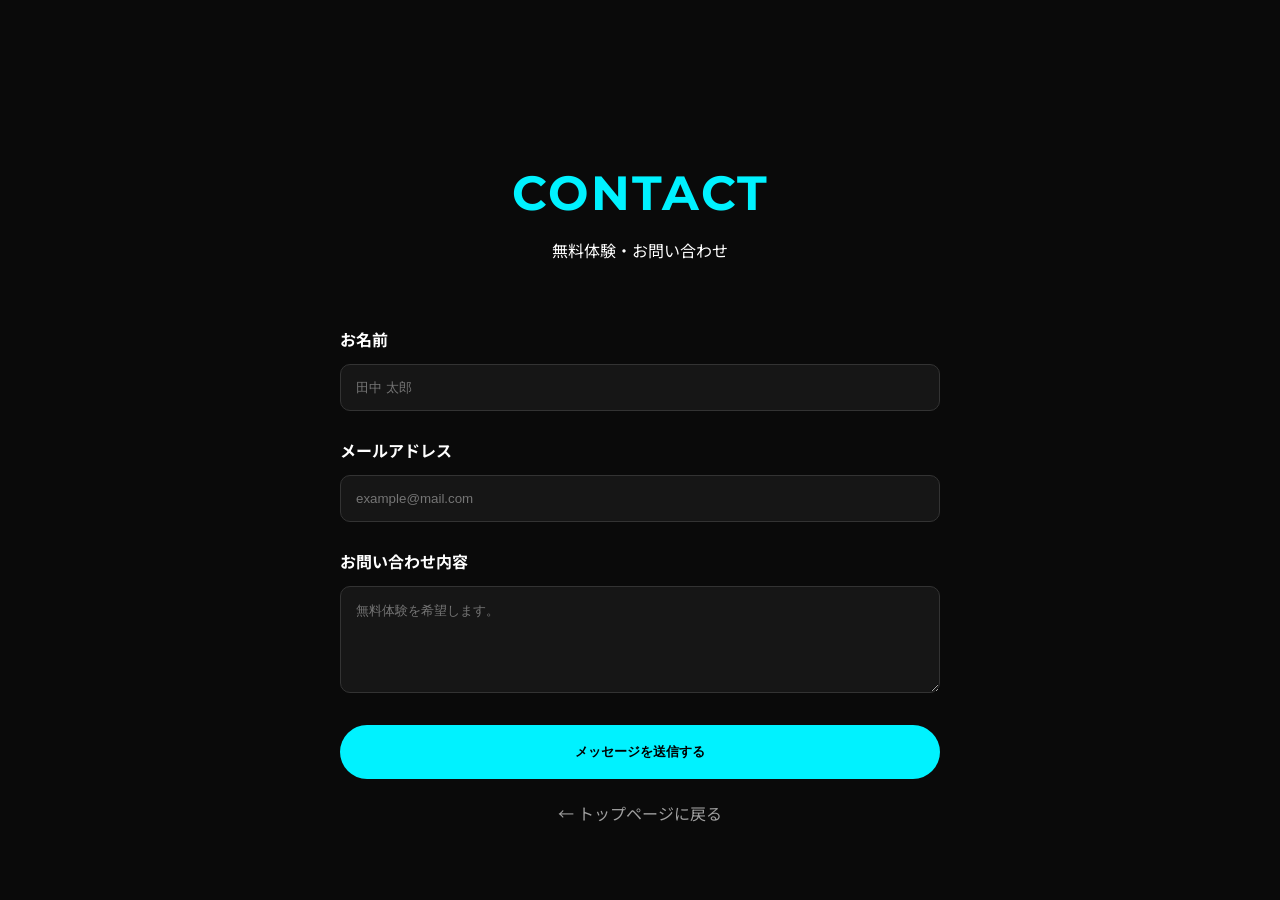
<file: contact.html>
<!DOCTYPE html>
<html lang="ja">
<head>
  <meta charset="UTF-8">
  <meta name="viewport" content="width=device-width, initial-scale=1.0">
  <title>お問い合わせ | FITNESS GYM</title>

  <!-- CSS -->
  <link rel="stylesheet" href="style.css">

  <!-- Google Fonts -->
  <link href="https://fonts.googleapis.com/css2?family=Montserrat:wght@700;900&family=Noto+Sans+JP:wght@300;500;700&display=swap" rel="stylesheet">
</head>
<body>

  <!-- お問い合わせページ -->
  <main id="view-contact" style="padding-top: 150px;">
    <div class="container">

      <div class="section-title">
        <h2 class="en">CONTACT</h2>
        <p>無料体験・お問い合わせ</p>
      </div>

      <form
        id="contact-form"
        action="thanks.html"
        class="reveal active"
        style="max-width: 600px; margin: 0 auto;"
      >

        <div class="form-group">
          <label>お名前</label>
          <input
            type="text"
            required
            placeholder="田中 太郎"
          >
        </div>

        <div class="form-group">
          <label>メールアドレス</label>
          <input
            type="email"
            required
            placeholder="example@mail.com"
          >
        </div>

        <div class="form-group">
          <label>お問い合わせ内容</label>
          <textarea
            rows="5"
            placeholder="無料体験を希望します。"
          ></textarea>
        </div>

        <button
          type="submit"
          class="btn btn-primary"
          style="width: 100%; border: none; cursor: pointer;"
        >
          メッセージを送信する
        </button>

        <p style="text-align: center; margin-top: 20px;">
          <a
            href="index.html"
            class="btn-back-home"
            style="color: var(--text-sub); text-decoration: none;"
          >
            ← トップページに戻る
          </a>
        </p>

      </form>
    </div>
  </main>

</body>
</html>
</file>
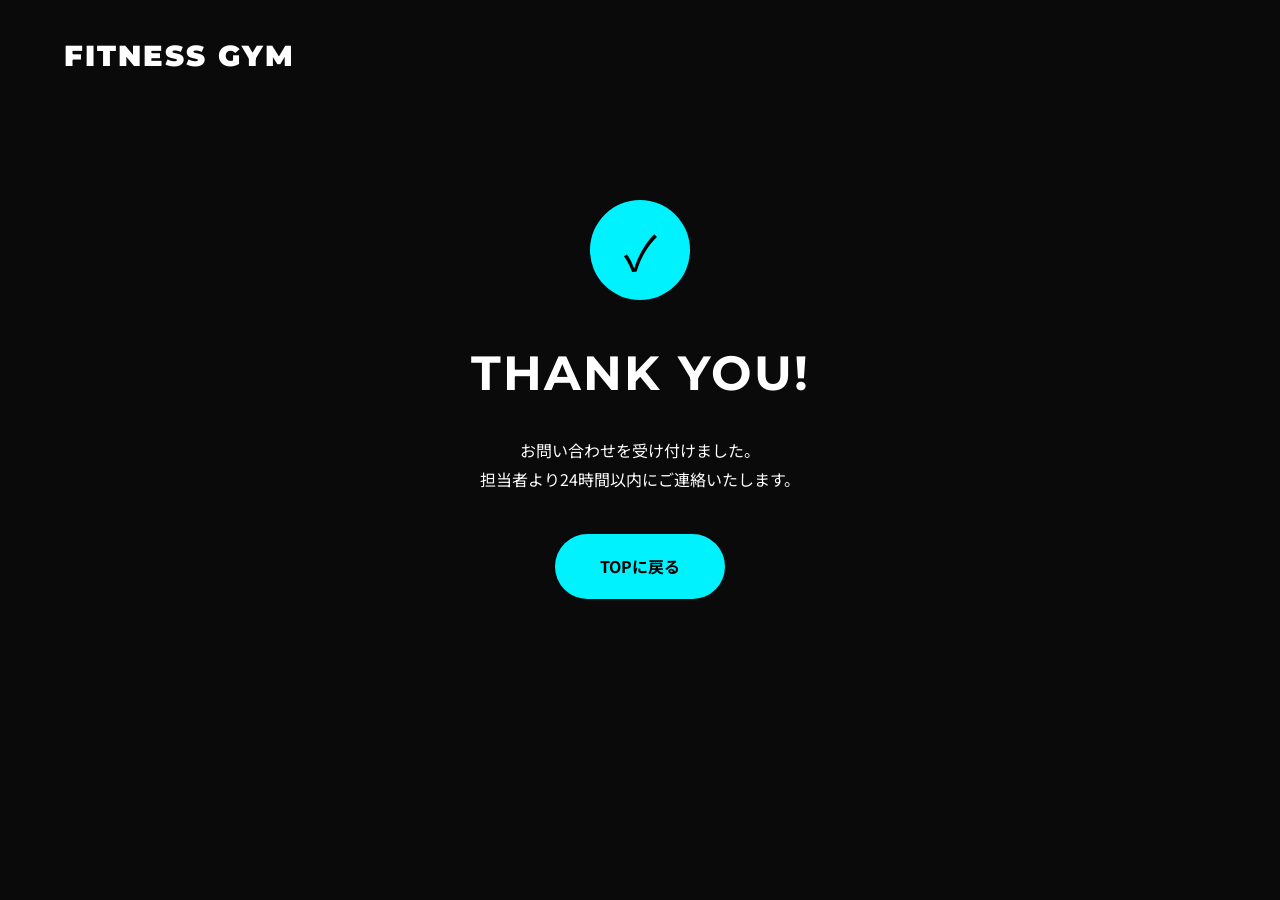
<file: thanks.html>
<!DOCTYPE html>
<html lang="ja">
<head>
  <meta charset="UTF-8">
  <meta name="viewport" content="width=device-width, initial-scale=1.0">
  <title>送信完了 | FITNESS GYM</title>

  <!-- CSS読み込み -->
  <link rel="stylesheet" href="style.css">

  <!-- Google Fonts -->
  <link href="https://fonts.googleapis.com/css2?family=Montserrat:wght@700;900&family=Noto+Sans+JP:wght@300;500;700&display=swap" rel="stylesheet">
</head>
<body>

  <!-- ヘッダー（必要なら） -->
  <header>
    <div class="container">
      <h1 class="logo">FITNESS GYM</h1>
    </div>
  </header>

  <!-- 送信完了ページ -->
  <main id="view-thanks" style="padding: 200px 0; text-align: center;">
    <div class="container">

      <div class="thanks-icon">✓</div>

      <h2 class="en" style="font-size: 3rem; margin-bottom: 20px;">
        THANK YOU!
      </h2>

      <p style="margin-bottom: 40px;">
        お問い合わせを受け付けました。<br>
        担当者より24時間以内にご連絡いたします。
      </p>

      <a href="index.html" class="btn btn-primary">
        TOPに戻る
      </a>

    </div>
  </main>

</body>
</html>
</file>
<file: style.css>
:root {
  --accent: #00f2ff;
  --accent-dark: #0088ff;
  --bg-black: #0a0a0a;
  --bg-card: #161616;
  --text-main: #ffffff;
  --text-sub: #a0a0a0;
  --glass: rgba(255, 255, 255, 0.05);
  --transition: all 0.4s cubic-bezier(0.16, 1, 0.3, 1);
}

* {
  margin: 0;
  padding: 0;
  box-sizing: border-box;
}

html {
  scroll-behavior: smooth;
}

body {
  background-color: var(--bg-black);
  color: var(--text-main);
  font-family: "Noto Sans JP", sans-serif;
  overflow-x: hidden;
  line-height: 1.8;
}

h1,
h2,
h3,
.en {
  font-family: "Montserrat", sans-serif;
  text-transform: uppercase;
  letter-spacing: 2px;
}

.container {
  width: 90%;
  max-width: 1200px;
  margin: 0 auto;
}

.py-xl {
  padding: 100px 0;
}

/* ヘッダー */
header {
  position: fixed;
  top: 0;
  width: 100%;
  padding: 30px 0;
  z-index: 1000;
  transition: var(--transition);
}

header.scrolled {
  padding: 15px 0;
  background: rgba(0, 0, 0, 0.85);
  backdrop-filter: blur(15px);
  border-bottom: 1px solid rgba(255, 255, 255, 0.1);
}

.header-inner {
  display: flex;
  justify-content: space-between;
  align-items: center;
}

.logo {
  font-size: 1.8rem;
  font-weight: 900;
  font-family: "Montserrat", sans-serif;
  z-index: 1100;
}

.logo span {
  color: var(--accent);
}

/* ナビゲーション */
nav ul {
  display: flex;
  list-style: none;
  gap: 40px;
  align-items: center;
}

nav a {
  color: var(--text-main);
  text-decoration: none;
  font-size: 0.9rem;
  font-weight: 700;
  transition: var(--transition);
}

nav a:hover {
  color: var(--accent);
}

/* ハンバーガーボタン */
.menu-toggle {
  display: none;
  background: none;
  border: none;
  cursor: pointer;
  z-index: 1100;
  padding: 10px;
}

.menu-toggle span {
  display: block;
  width: 30px;
  height: 2px;
  background: #fff;
  margin-bottom: 6px;
  transition: var(--transition);
}

.menu-toggle span:last-child {
  margin-bottom: 0;
}

/* オープン時のアニメーション */
.menu-toggle.active span:nth-child(1) {
  transform: translateY(8px) rotate(45deg);
}
.menu-toggle.active span:nth-child(2) {
  opacity: 0;
}
.menu-toggle.active span:nth-child(3) {
  transform: translateY(-8px) rotate(-45deg);
}

/* ボタン */
.btn {
  display: inline-block;
  padding: 18px 45px;
  text-decoration: none;
  font-weight: 700;
  border-radius: 50px;
  transition: var(--transition);
  text-align: center;
}

.btn-primary {
  background: var(--accent);
  color: #000;
}

.btn-primary:hover {
  background: #fff;
  transform: translateY(-5px);
  box-shadow: 0 10px 30px rgba(0, 242, 255, 0.3);
}

/* ヒーローセクション */
.hero {
  height: 100vh;
  width: 100%;
  display: flex;
  align-items: center;
  position: relative;
  overflow: hidden;

  /* 背景画像の設定を追加 */
  background-image:
    linear-gradient(rgba(0, 0, 0, 0.6), rgba(0, 0, 0, 0.6)),
    url("img/photo-1571902943202-507ec2618e8f.png");
  background-size: cover;
  background-position: center;
  background-repeat: no-repeat;
}
.hero h1 {
  font-size: 5rem;
  line-height: 1.1;
  margin-bottom: 30px;
}
.hero p {
  line-height: 1.8;
  letter-spacing: 0.05em;
  margin: 0 auto 50px !important; /* 中央寄せを維持しつつ下のボタンと離す */
  text-shadow: 0 2px 10px rgba(0,0,0,0.5); /* 背景との境界をはっきりさせる */
}

/* ギャラリーセクション */
.gallery-grid {
  display: grid;
  grid-template-columns: repeat(auto-fit, minmax(250px, 1fr));
  gap: 20px;
}

.gallery-item {
  aspect-ratio: 1 / 1;
  overflow: hidden;
  border-radius: 20px;
}

.gallery-item img {
  width: 100%;
  height: 100%;
  object-fit: cover;
  transition: transform 0.6s ease;
}

.gallery-item:hover img {
  transform: scale(1.1);
}

/* 料金カード */
.price-grid {
  display: grid;
  grid-template-columns: repeat(auto-fit, minmax(300px, 1fr));
  gap: 30px;
  margin-top: 50px;
}

.price-card {
  background: var(--bg-card);
  padding: 50px;
  border-radius: 30px;
  border: 1px solid rgba(255, 255, 255, 0.05);
  transition: var(--transition);
  position: relative;
}

.price-card.featured {
  border: 1px solid var(--accent);
  transform: scale(1.05);
  background: linear-gradient(180deg, #161616 0%, #000 100%);
}

.price-card .tag {
  position: absolute;
  top: -15px;
  left: 50%;
  transform: translateX(-50%);
  background: var(--accent);
  color: #000;
  padding: 5px 20px;
  border-radius: 20px;
  font-size: 0.8rem;
  font-weight: 900;
}

.price-head h3 {
  font-size: 1.5rem;
  margin-bottom: 10px;
}
.price {
  font-size: 3rem;
  font-weight: 900;
  color: var(--accent);
}
.price span {
  font-size: 1rem;
  color: var(--text-sub);
}

.price-list {
  list-style: none;
  margin-top: 30px;
  color: var(--text-sub);
}

.price-list li {
  margin-bottom: 15px;
  border-bottom: 1px solid rgba(255, 255, 255, 0.05);
  padding-bottom: 15px;
}

/* フローセクション */
.flow-grid {
  display: grid;
  grid-template-columns: repeat(3, 1fr);
  gap: 40px;
  margin-top: 40px;
}

.flow-item {
  text-align: center;
  position: relative;
}

.flow-num {
  font-size: 4rem;
  font-weight: 900;
  color: rgba(255, 255, 255, 0.05);
  line-height: 1;
  margin-bottom: -30px;
}

.flow-item h4 {
  font-size: 1.2rem;
  margin-bottom: 15px;
  color: var(--accent);
}

/* お問い合わせフォーム */
.form-group {
  margin-bottom: 25px;
}
.form-group label {
  display: block;
  margin-bottom: 10px;
  font-weight: 700;
}
.form-group input,
.form-group textarea {
  width: 100%;
  padding: 15px;
  background: var(--bg-card);
  border: 1px solid #333;
  color: #fff;
  border-radius: 10px;
  outline: none;
}

.form-group input:focus {
  border-color: var(--accent);
}

.thanks-icon {
  width: 100px;
  height: 100px;
  background: var(--accent);
  color: #000;
  font-size: 3rem;
  line-height: 100px;
  border-radius: 50%;
  margin: 0 auto 30px;
}

/* アニメーション */
.reveal {
  opacity: 0;
  transform: translateY(30px);
  transition: 1s all ease;
}

.reveal.active {
  opacity: 1;
  transform: translateY(0);
}

.cta-box {
  background: linear-gradient(135deg, #111 0%, #000 100%);
  border-radius: 40px;
  padding: 80px;
  text-align: center;
  border: 1px solid var(--accent);
}

.section-title {
  text-align: center;
  margin-bottom: 60px;
}
.section-title h2 {
  font-size: 3rem;
  color: var(--accent);
}

/* レスポンシブ修正 */
@media (max-width: 992px) {
  .hero h1 {
    font-size: 3.5rem;
  }
  .hero-image-area {
    width: 60%;
    right: -10%;
  }
}

@media (max-width: 768px) {
  .menu-toggle {
    display: block;
  }
  .concept-section {
    padding: 100px 0;
  }
  .lead-text {
    font-size: 1.2rem;
  }

  #main-nav {
    position: fixed;
    top: 0;
    right: -100%;
    width: 80%;
    height: 100vh;
    background: rgba(10, 10, 10, 0.95);
    backdrop-filter: blur(20px);
    padding: 120px 40px;
    transition: var(--transition);
    z-index: 1050;
  }

  #main-nav.active {
    right: 0;
  }

  nav ul {
    flex-direction: column;
    align-items: flex-start;
    gap: 30px;
  }

  nav a {
    font-size: 1.5rem;
  }
}
.hero {
  text-align: center;
  justify-content: center;
}
.hero h1 {
  font-size: 3rem;
}
.hero-image-area {
  width: 100%;
  right: 0;
  opacity: 0.3;
  height: 100vh;
  border-radius: 0;
}

.gallery-grid {
  grid-template-columns: repeat(2, 1fr);
}

.price-card.featured {
  transform: scale(1);
  margin: 20px 0;
}
.flow-grid {
  grid-template-columns: 1fr;
}
.cta-box {
  padding: 40px 20px;
}

/* CONCEPT SECTION STYLES */
.concept-section {
  padding: 150px 0;
  background-color: var(--bg-black);
}

.concept-lead {
  max-width: 800px;
  margin: 0 auto 80px;
  text-align: center;
}

.lead-text {
  font-size: 1.5rem;
  font-weight: 700;
  margin-bottom: 30px;
  color: var(--text-main);
}

.desc-text {
  color: var(--text-sub);
  line-height: 2;
}

.concept-grid {
  display: grid;
  grid-template-columns: repeat(auto-fit, minmax(300px, 1fr));
  gap: 30px;
}

.concept-item {
  background: var(--bg-card);
  padding: 50px 40px;
  border-radius: 20px;
  border: 1px solid rgba(255, 255, 255, 0.03);
  transition: var(--transition);
  position: relative;
  overflow: hidden;
}

.concept-item:hover {
  border-color: var(--accent);
  transform: translateY(-10px);
  box-shadow: 0 20px 40px rgba(0, 0, 0, 0.4);
}

.concept-icon {
  font-family: "Montserrat", sans-serif;
  font-size: 4rem;
  font-weight: 900;
  color: rgba(255, 255, 255, 0.03);
  position: absolute;
  top: 10px;
  right: 20px;
  line-height: 1;
}

.concept-item h3 {
  color: var(--accent);
  margin-bottom: 20px;
  font-size: 1.2rem;
  position: relative;
}

.concept-item p {
  font-size: 0.95rem;
  color: var(--text-sub);
  position: relative;
}
</file>
